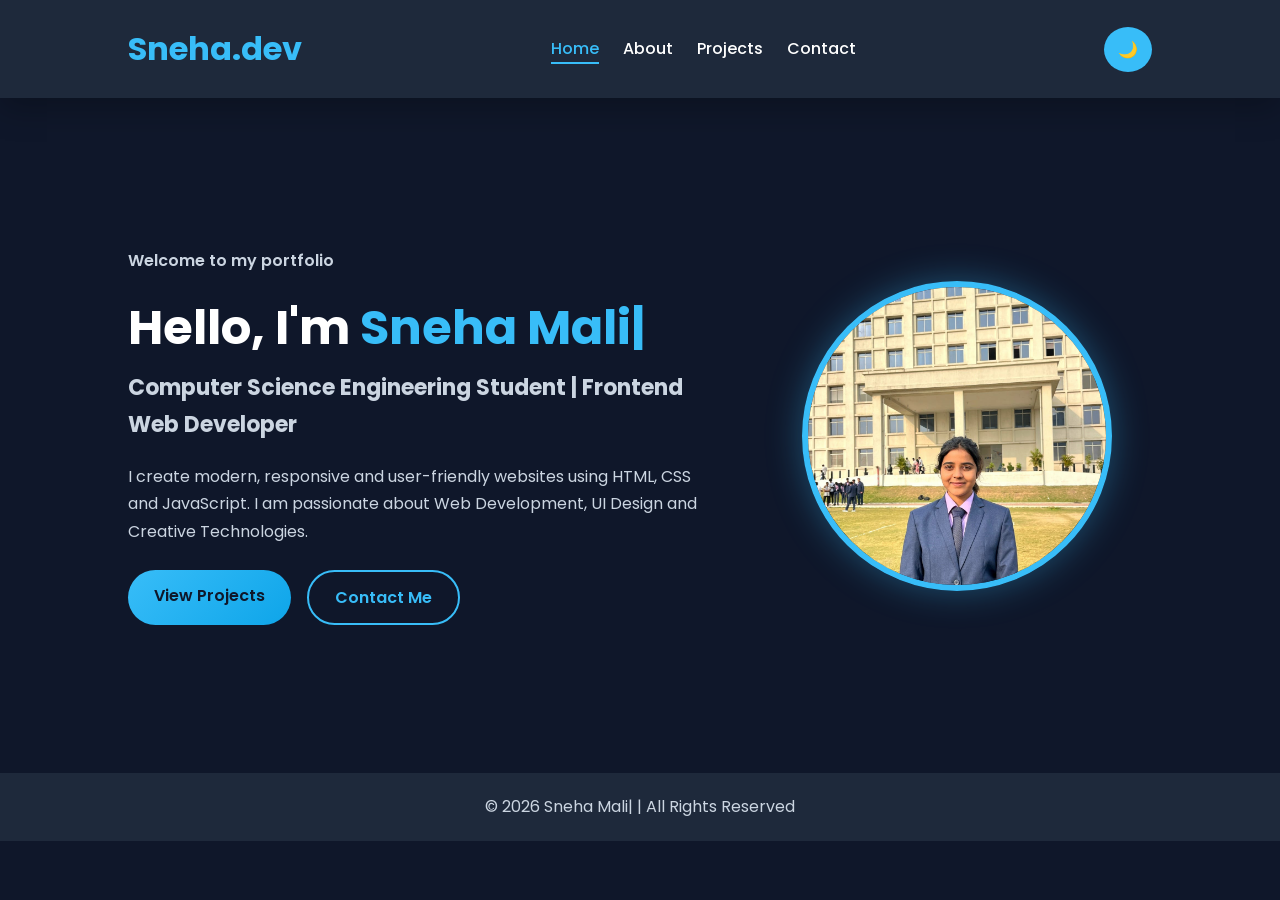
<file: index.html>
<!DOCTYPE html>
<html lang="en">

<head>
    <meta charset="UTF-8">
    <meta name="viewport" content="width=device-width, initial-scale=1.0">
    <title>Sneha Mali | Portfolio</title>

    <meta name="description" content="Portfolio of Sneha Mali|, Computer Science Engineering student and Frontend Web Developer.">
    <meta name="keywords" content="Sneha Mali|, Portfolio, Frontend Developer, Web Developer, Projects">
    <meta name="author" content="Sneha Mali|">

    <link rel="icon" href="https://cdn.jsdelivr.net/gh/twitter/twemoji@14.0.2/assets/72x72/1f4bb.png" type="image/png">
    <link rel="stylesheet" href="style.css">
    <link href="https://fonts.googleapis.com/css2?family=Poppins:wght@300;400;500;600;700&display=swap" rel="stylesheet">
</head>

<body>

    <header>
        <h2 class="logo">Sneha.dev</h2>

        <nav>
            <a href="index.html" class="active">Home</a>
            <a href="about.html">About</a>
            <a href="projects.html">Projects</a>
            <a href="contact.html">Contact</a>
        </nav>

        <button id="themeToggle" class="theme-btn">🌙</button>
    </header>

    <main>
        <section class="hero">
            <div class="hero-text">
                <p class="tagline">Welcome to my portfolio</p>
                <h1>Hello, I'm <span>Sneha Mali|</span></h1>
                <h3>Computer Science Engineering Student | Frontend Web Developer</h3>

                <p>
                    I create modern, responsive and user-friendly websites using
                    HTML, CSS and JavaScript. I am passionate about Web Development,
                    UI Design and Creative Technologies.
                </p>

                <div class="hero-buttons">
                    <a href="projects.html" class="cta-btn">View Projects</a>
                    <a href="contact.html" class="secondary-btn">Contact Me</a>
                </div>
            </div>

            <div class="hero-image">
                <img src="SnehaMali.png" alt="Profile picture of Sneha Mali">
            </div>
        </section>
    </main>

    <footer>
        <p>© 2026 Sneha Mali| | All Rights Reserved</p>
    </footer>

    <script src="script.js"></script>
</body>

</html>
</file>
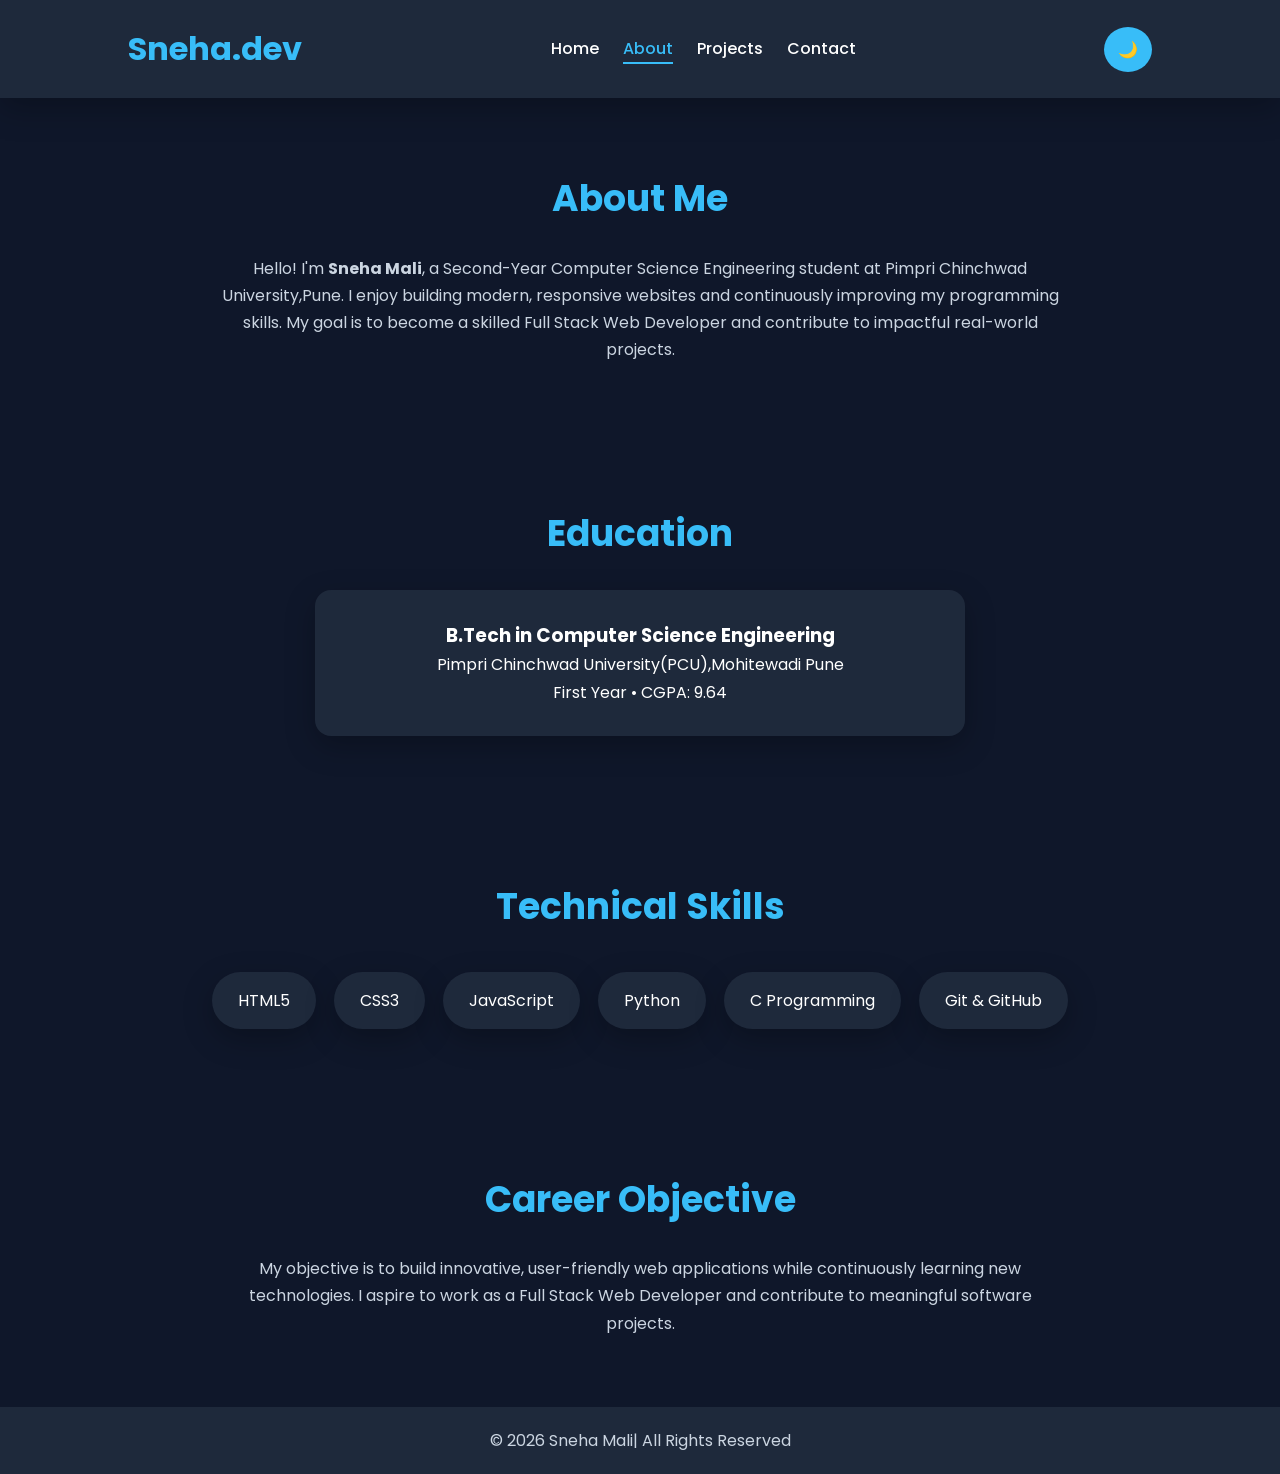
<file: about-2.html>
<!DOCTYPE html>
<html lang="en">

<head>
    <meta charset="UTF-8">
    <meta name="viewport" content="width=device-width, initial-scale=1.0">

    <title>About | Sneha Mali</title>

    <meta name="description" content="Learn more about Sneha Mali, a Computer Engineering student and Frontend Web Developer.">

    <link rel="stylesheet" href="style.css">

    <link href="https://fonts.googleapis.com/css2?family=Poppins:wght@300;400;500;600;700&display=swap" rel="stylesheet">
</head>

<body>

    <header>
        <h2 class="logo">Sneha.dev</h2>

        <nav>
            <a href="index.html">Home</a>
            <a href="about.html" class="active">About</a>
            <a href="projects.html">Projects</a>
            <a href="contact.html">Contact</a>
        </nav>

        <button id="themeToggle" class="theme-btn">🌙</button>
    </header>

    <main>

        <section class="about-page">

            <h1>About Me</h1>

            <p class="about-text">
                Hello! I'm <strong>Sneha Mali</strong>, a Second-Year Computer Science Engineering
                student at Pimpri Chinchwad University,Pune. I enjoy building
                modern, responsive websites and continuously improving my
                programming skills. My goal is to become a skilled Full Stack
                Web Developer and contribute to impactful real-world projects.
            </p>

        </section>

        <section class="education-section">

            <h2>Education</h2>

            <div class="education-card">

                <h3>B.Tech in Computer Science Engineering</h3>

                <p>
                     Pimpri Chinchwad University(PCU),Mohitewadi Pune
                </p>

                <p>
                    First Year • CGPA: 9.64
                </p>

            </div>

        </section>

        <section class="skills-section">

            <h2>Technical Skills</h2>

            <div class="skills-container">

                <div class="skill-box">HTML5</div>

                <div class="skill-box">CSS3</div>

                <div class="skill-box">JavaScript</div>

                <div class="skill-box">Python</div>

                <div class="skill-box">C Programming</div>

                <div class="skill-box">Git & GitHub</div>

            </div>

        </section>

        <section class="career-section">

            <h2>Career Objective</h2>

            <p class="career-text">
                My objective is to build innovative, user-friendly web
                applications while continuously learning new technologies.
                I aspire to work as a Full Stack Web Developer and contribute
                to meaningful software projects.
            </p>

        </section>

    </main>

    <footer>

        <p>© 2026 Sneha Mali| All Rights Reserved</p>

    </footer>

    <script src="script.js"></script>

</body>

</html>
</file>
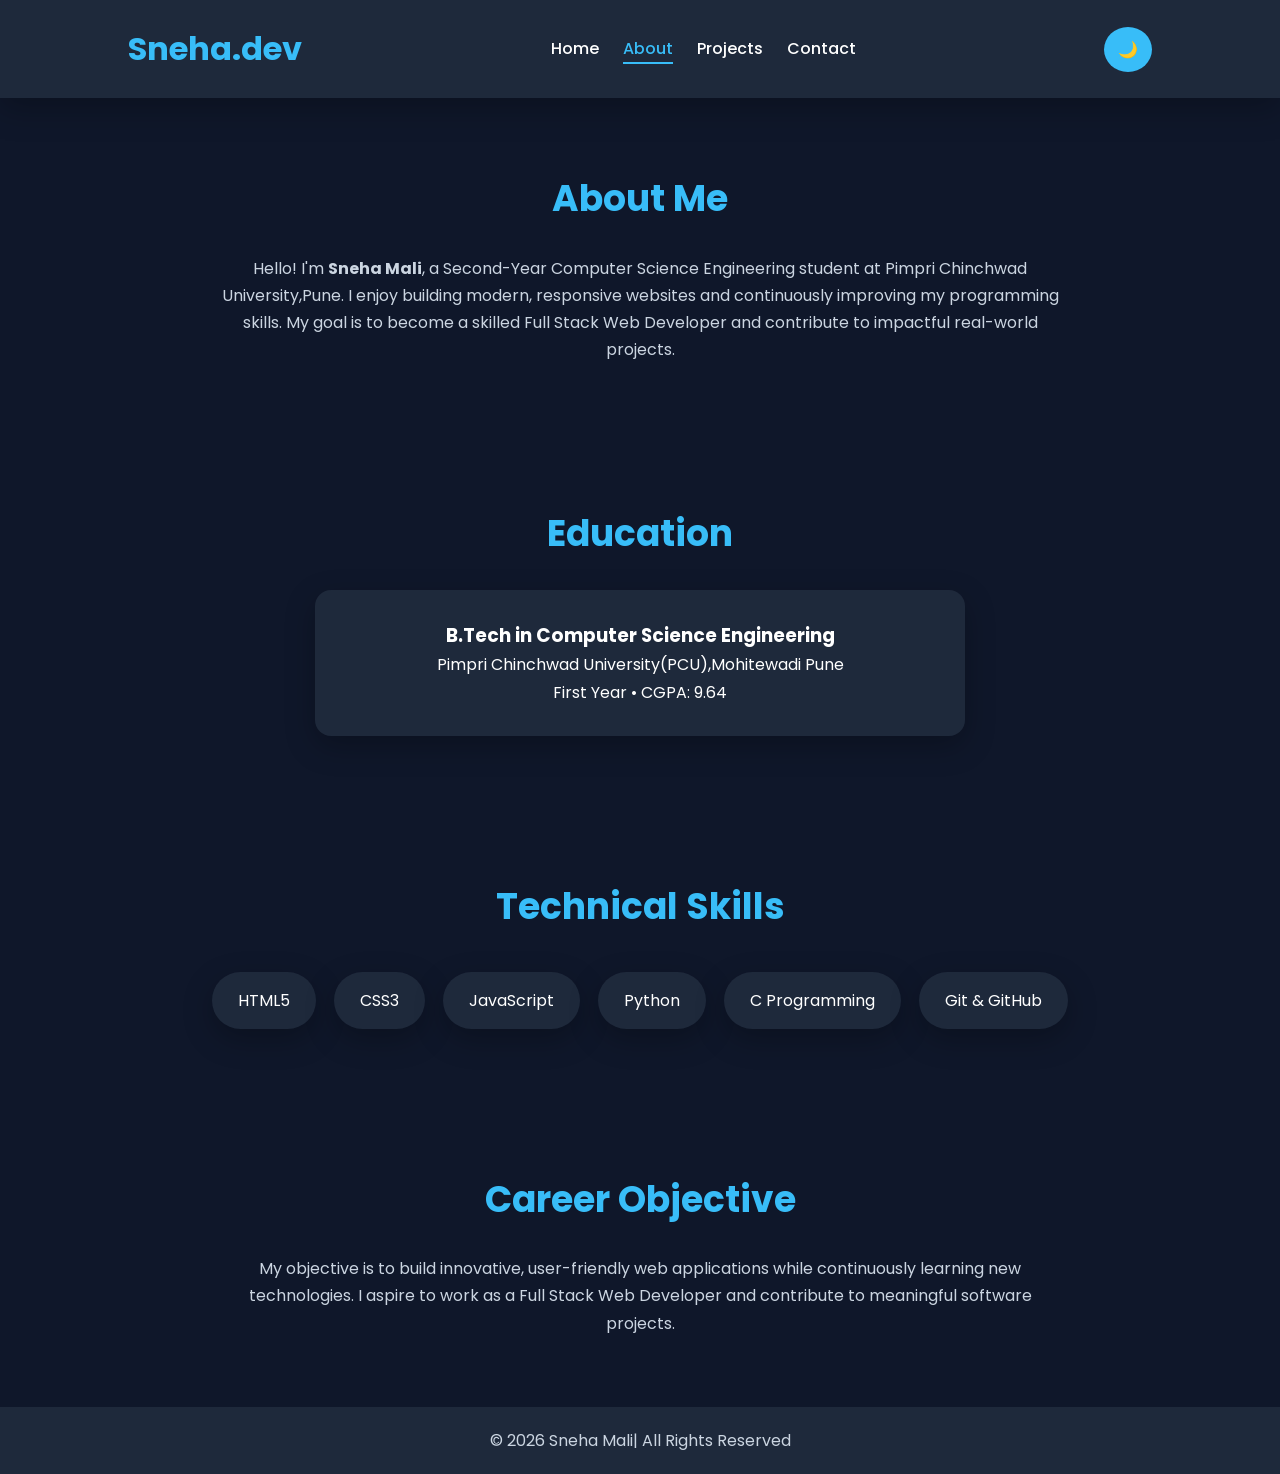
<file: about.html>
<!DOCTYPE html>
<html lang="en">

<head>
    <meta charset="UTF-8">
    <meta name="viewport" content="width=device-width, initial-scale=1.0">

    <title>About | Sneha Mali</title>

    <meta name="description" content="Learn more about Sneha Mali, a Computer Engineering student and Frontend Web Developer.">

    <link rel="stylesheet" href="style.css">

    <link href="https://fonts.googleapis.com/css2?family=Poppins:wght@300;400;500;600;700&display=swap" rel="stylesheet">
</head>

<body>

    <header>
        <h2 class="logo">Sneha.dev</h2>

        <nav>
            <a href="index.html">Home</a>
            <a href="about.html" class="active">About</a>
            <a href="projects.html">Projects</a>
            <a href="contact.html">Contact</a>
        </nav>

        <button id="themeToggle" class="theme-btn">🌙</button>
    </header>

    <main>

        <section class="about-page">

            <h1>About Me</h1>

            <p class="about-text">
                Hello! I'm <strong>Sneha Mali</strong>, a Second-Year Computer Science Engineering
                student at Pimpri Chinchwad University,Pune. I enjoy building
                modern, responsive websites and continuously improving my
                programming skills. My goal is to become a skilled Full Stack
                Web Developer and contribute to impactful real-world projects.
            </p>

        </section>

        <section class="education-section">

            <h2>Education</h2>

            <div class="education-card">

                <h3>B.Tech in Computer Science Engineering</h3>

                <p>
                     Pimpri Chinchwad University(PCU),Mohitewadi Pune
                </p>

                <p>
                    First Year • CGPA: 9.64
                </p>

            </div>

        </section>

        <section class="skills-section">

            <h2>Technical Skills</h2>

            <div class="skills-container">

                <div class="skill-box">HTML5</div>

                <div class="skill-box">CSS3</div>

                <div class="skill-box">JavaScript</div>

                <div class="skill-box">Python</div>

                <div class="skill-box">C Programming</div>

                <div class="skill-box">Git & GitHub</div>

            </div>

        </section>

        <section class="career-section">

            <h2>Career Objective</h2>

            <p class="career-text">
                My objective is to build innovative, user-friendly web
                applications while continuously learning new technologies.
                I aspire to work as a Full Stack Web Developer and contribute
                to meaningful software projects.
            </p>

        </section>

    </main>

    <footer>

        <p>© 2026 Sneha Mali| All Rights Reserved</p>

    </footer>

    <script src="script.js"></script>

</body>

</html>
</file>
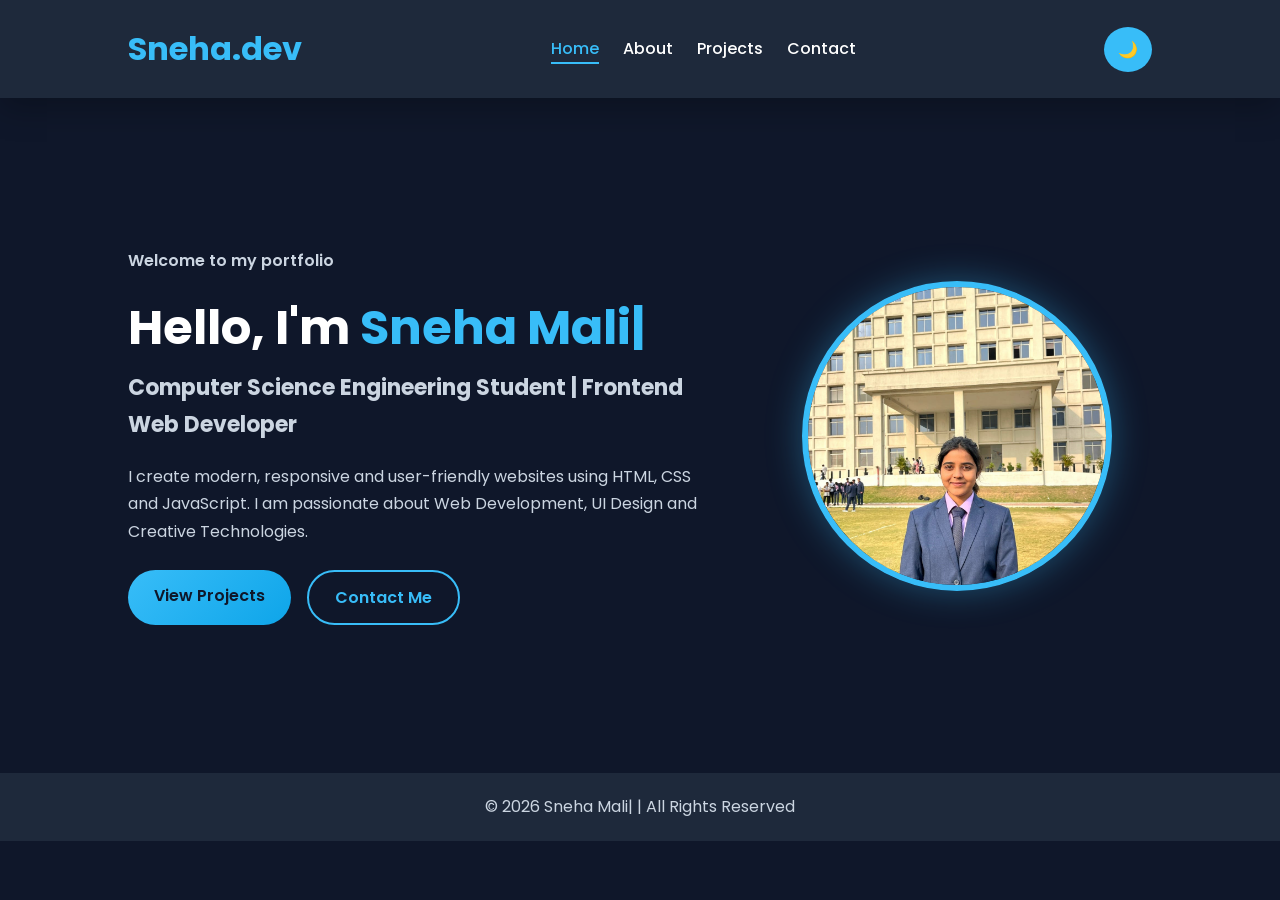
<file: index-2.html>
<!DOCTYPE html>
<html lang="en">

<head>
    <meta charset="UTF-8">
    <meta name="viewport" content="width=device-width, initial-scale=1.0">
    <title>Sneha Mali| | Portfolio</title>

    <meta name="description" content="Portfolio of Sneha Mali|, Computer Science Engineering student and Frontend Web Developer.">
    <meta name="keywords" content="Sneha Mali|, Portfolio, Frontend Developer, Web Developer, Projects">
    <meta name="author" content="Sneha Mali|">

    <link rel="icon" href="https://cdn.jsdelivr.net/gh/twitter/twemoji@14.0.2/assets/72x72/1f4bb.png" type="image/png">
    <link rel="stylesheet" href="style.css">
    <link href="https://fonts.googleapis.com/css2?family=Poppins:wght@300;400;500;600;700&display=swap" rel="stylesheet">
</head>

<body>

    <header>
        <h2 class="logo">Sneha.dev</h2>

        <nav>
            <a href="index.html" class="active">Home</a>
            <a href="about.html">About</a>
            <a href="projects.html">Projects</a>
            <a href="contact.html">Contact</a>
        </nav>

        <button id="themeToggle" class="theme-btn">🌙</button>
    </header>

    <main>
        <section class="hero">
            <div class="hero-text">
                <p class="tagline">Welcome to my portfolio</p>
                <h1>Hello, I'm <span>Sneha Mali|</span></h1>
                <h3>Computer Science Engineering Student | Frontend Web Developer</h3>

                <p>
                    I create modern, responsive and user-friendly websites using
                    HTML, CSS and JavaScript. I am passionate about Web Development,
                    UI Design and Creative Technologies.
                </p>

                <div class="hero-buttons">
                    <a href="projects.html" class="cta-btn">View Projects</a>
                    <a href="contact.html" class="secondary-btn">Contact Me</a>
                </div>
            </div>

            <div class="hero-image">
                <img src="SnehaMali.png" alt="Profile picture of Sneha Mali">
            </div>
        </section>
    </main>

    <footer>
        <p>© 2026 Sneha Mali| | All Rights Reserved</p>
    </footer>

    <script src="script.js"></script>
</body>

</html>
</file>
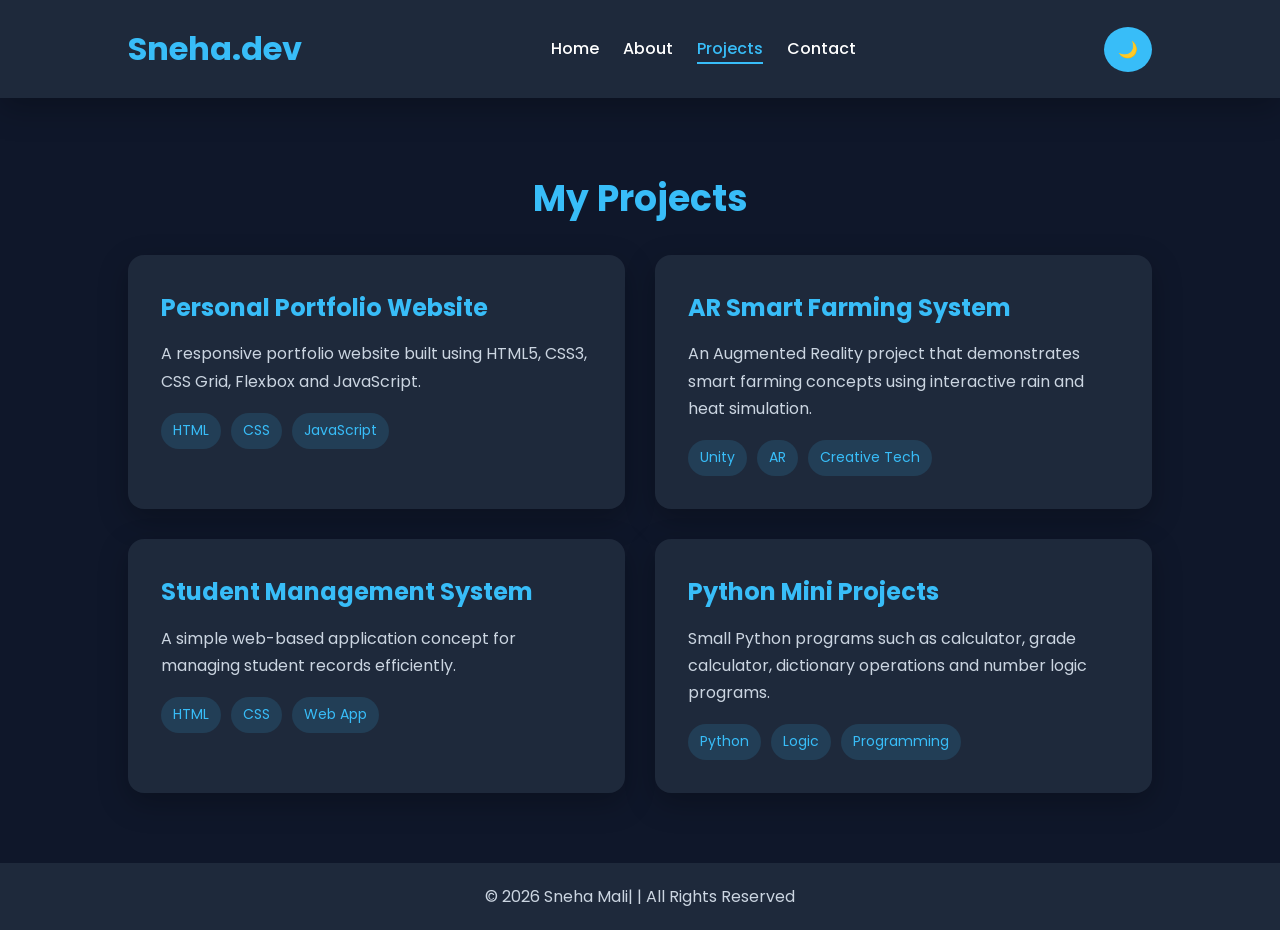
<file: projects-2.html>
<!DOCTYPE html>
<html lang="en">

<head>
    <meta charset="UTF-8">
    <meta name="viewport" content="width=device-width, initial-scale=1.0">
    <title>Projects | Sneha Mali|</title>
    <meta name="description" content="Projects by Sneha Mali|, Computer Science student and Frontend Web Developer.">
    <link rel="stylesheet" href="style.css">
    <link href="https://fonts.googleapis.com/css2?family=Poppins:wght@300;400;500;600;700&display=swap" rel="stylesheet">
</head>

<body>

    <header>
        <h2 class="logo">Sneha.dev</h2>

        <nav>
            <a href="index.html">Home</a>
            <a href="about.html">About</a>
            <a href="projects.html" class="active">Projects</a>
            <a href="contact.html">Contact</a>
        </nav>

        <button id="themeToggle" class="theme-btn">🌙</button>
    </header>

    <main>
        <section class="projects-page">
            <h1>My Projects</h1>

            <div class="projects-grid">

                <div class="project-card">
                    <h2>Personal Portfolio Website</h2>
                    <p>
                        A responsive portfolio website built using HTML5, CSS3,
                        CSS Grid, Flexbox and JavaScript.
                    </p>
                    <div class="project-tech">
                        <span>HTML</span>
                        <span>CSS</span>
                        <span>JavaScript</span>
                    </div>
                </div>

                <div class="project-card">
                    <h2>AR Smart Farming System</h2>
                    <p>
                        An Augmented Reality project that demonstrates smart farming
                        concepts using interactive rain and heat simulation.
                    </p>
                    <div class="project-tech">
                        <span>Unity</span>
                        <span>AR</span>
                        <span>Creative Tech</span>
                    </div>
                </div>

                <div class="project-card">
                    <h2>Student Management System</h2>
                    <p>
                        A simple web-based application concept for managing student
                        records efficiently.
                    </p>
                    <div class="project-tech">
                        <span>HTML</span>
                        <span>CSS</span>
                        <span>Web App</span>
                    </div>
                </div>

                <div class="project-card">
                    <h2>Python Mini Projects</h2>
                    <p>
                        Small Python programs such as calculator, grade calculator,
                        dictionary operations and number logic programs.
                    </p>
                    <div class="project-tech">
                        <span>Python</span>
                        <span>Logic</span>
                        <span>Programming</span>
                    </div>
                </div>

            </div>
        </section>
    </main>

    <footer>
        <p>© 2026 Sneha Mali| | All Rights Reserved</p>
    </footer>

    <script src="script.js"></script>

</body>

</html>
</file>
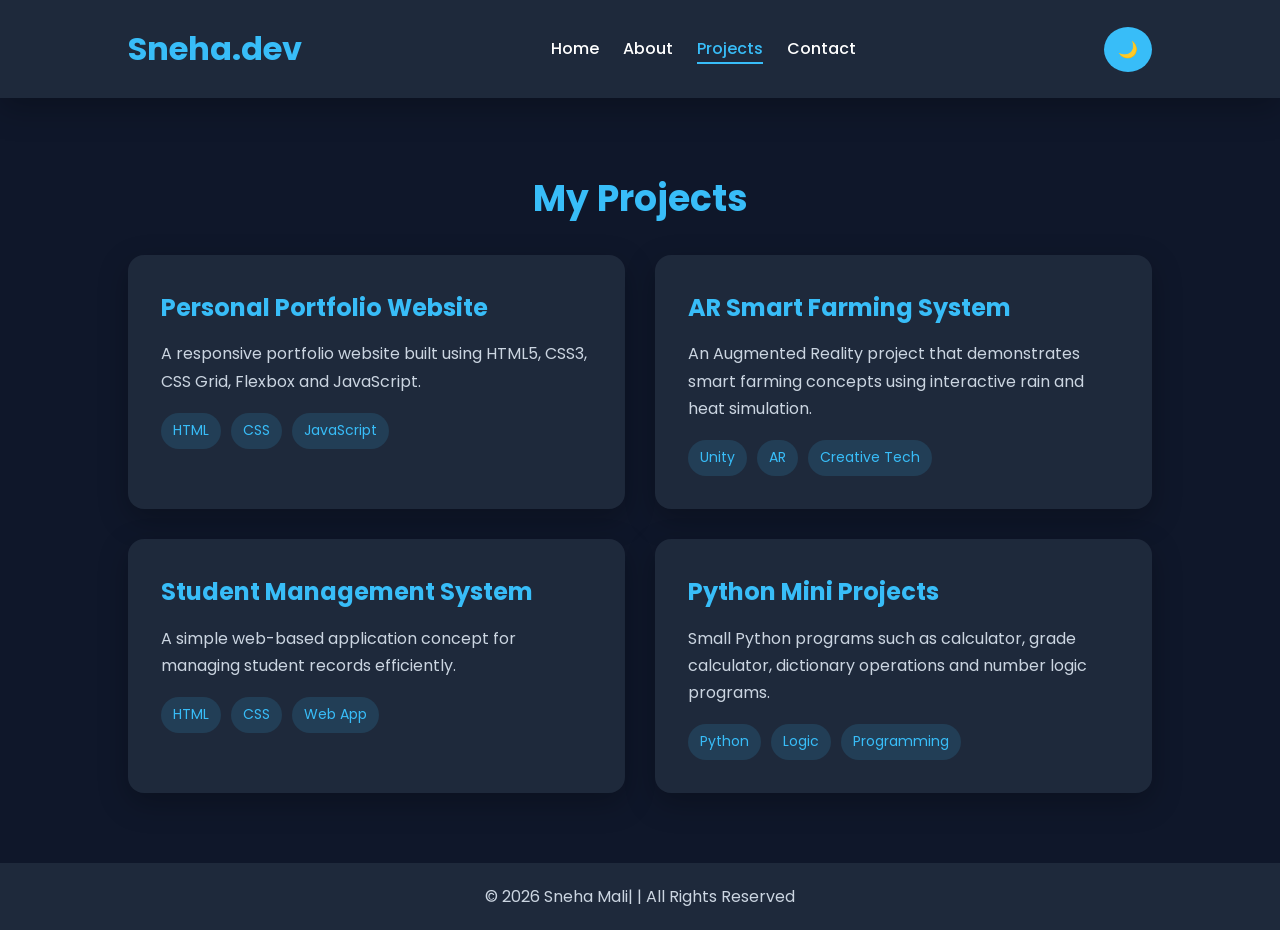
<file: projects.html>
<!DOCTYPE html>
<html lang="en">

<head>
    <meta charset="UTF-8">
    <meta name="viewport" content="width=device-width, initial-scale=1.0">
    <title>Projects | Sneha Mali|</title>
    <meta name="description" content="Projects by Sneha Mali|, Computer Science student and Frontend Web Developer.">
    <link rel="stylesheet" href="style.css">
    <link href="https://fonts.googleapis.com/css2?family=Poppins:wght@300;400;500;600;700&display=swap" rel="stylesheet">
</head>

<body>

    <header>
        <h2 class="logo">Sneha.dev</h2>

        <nav>
            <a href="index.html">Home</a>
            <a href="about.html">About</a>
            <a href="projects.html" class="active">Projects</a>
            <a href="contact.html">Contact</a>
        </nav>

        <button id="themeToggle" class="theme-btn">🌙</button>
    </header>

    <main>
        <section class="projects-page">
            <h1>My Projects</h1>

            <div class="projects-grid">

                <div class="project-card">
                    <h2>Personal Portfolio Website</h2>
                    <p>
                        A responsive portfolio website built using HTML5, CSS3,
                        CSS Grid, Flexbox and JavaScript.
                    </p>
                    <div class="project-tech">
                        <span>HTML</span>
                        <span>CSS</span>
                        <span>JavaScript</span>
                    </div>
                </div>

                <div class="project-card">
                    <h2>AR Smart Farming System</h2>
                    <p>
                        An Augmented Reality project that demonstrates smart farming
                        concepts using interactive rain and heat simulation.
                    </p>
                    <div class="project-tech">
                        <span>Unity</span>
                        <span>AR</span>
                        <span>Creative Tech</span>
                    </div>
                </div>

                <div class="project-card">
                    <h2>Student Management System</h2>
                    <p>
                        A simple web-based application concept for managing student
                        records efficiently.
                    </p>
                    <div class="project-tech">
                        <span>HTML</span>
                        <span>CSS</span>
                        <span>Web App</span>
                    </div>
                </div>

                <div class="project-card">
                    <h2>Python Mini Projects</h2>
                    <p>
                        Small Python programs such as calculator, grade calculator,
                        dictionary operations and number logic programs.
                    </p>
                    <div class="project-tech">
                        <span>Python</span>
                        <span>Logic</span>
                        <span>Programming</span>
                    </div>
                </div>

            </div>
        </section>
    </main>

    <footer>
        <p>© 2026 Sneha Mali| | All Rights Reserved</p>
    </footer>

    <script src="script.js"></script>

</body>

</html>
</file>
<file: style.css>
:root {
    --bg-color: #0f172a;
    --card-color: #1e293b;
    --text-color: #ffffff;
    --muted-text: #cbd5e1;
    --primary-color: #38bdf8;
    --secondary-color: #0ea5e9;
    --shadow: 0 10px 30px rgba(0, 0, 0, 0.25);
    --radius: 16px;
}

body.light {
    --bg-color: #f8fafc;
    --card-color: #ffffff;
    --text-color: #0f172a;
    --muted-text: #475569;
    --primary-color: #2563eb;
    --secondary-color: #1d4ed8;
    --shadow: 0 10px 30px rgba(15, 23, 42, 0.12);
}

* {
    margin: 0;
    padding: 0;
    box-sizing: border-box;
    font-family: 'Poppins', sans-serif;
}

html {
    scroll-behavior: smooth;
}

body {
    min-height: 100vh;
    background: var(--bg-color);
    color: var(--text-color);
    font-size: 16px;
    line-height: 1.7;
    transition: background 0.3s, color 0.3s;
}

/* Header */

header {
    display: flex;
    justify-content: space-between;
    align-items: center;
    padding: 22px 10%;
    background: var(--card-color);
    box-shadow: var(--shadow);
    position: sticky;
    top: 0;
    z-index: 1000;
}

.logo {
    color: var(--primary-color);
    font-size: 2rem;
    font-weight: 700;
}

nav {
    display: flex;
    align-items: center;
    gap: 24px;
}

nav a {
    color: var(--text-color);
    text-decoration: none;
    font-weight: 500;
    transition: 0.3s;
    border-bottom: 2px solid transparent;
}

nav a:hover,
nav a.active {
    color: var(--primary-color);
    border-bottom: 2px solid var(--primary-color);
}

.theme-btn {
    padding: 10px 14px;
    border: none;
    border-radius: 50%;
    background: var(--primary-color);
    color: #0f172a;
    cursor: pointer;
    font-size: 1rem;
    transition: 0.3s;
}

.theme-btn:hover {
    transform: rotate(20deg) scale(1.1);
}

/* Hero */

.hero {
    min-height: 75vh;
    padding: 80px 10%;
    display: grid;
    grid-template-columns: 1.2fr 0.8fr;
    align-items: center;
    gap: 50px;
}

.hero-text {
    animation: slideLeft 0.8s ease;
}

.tagline {
    color: var(--primary-color);
    font-weight: 600;
    margin-bottom: 10px;
}

.hero-text h1 {
    font-size: 48px;
    line-height: 1.2;
    margin-bottom: 12px;
}

.hero-text h1 span {
    color: var(--primary-color);
}

.hero-text h3 {
    font-size: 22px;
    margin-bottom: 20px;
    color: var(--muted-text);
}

.hero-text p {
    color: var(--muted-text);
    max-width: 620px;
    margin-bottom: 25px;
}

.hero-buttons {
    display: flex;
    gap: 16px;
    flex-wrap: wrap;
}

.cta-btn,
.secondary-btn,
form button {
    display: inline-block;
    padding: 12px 26px;
    border-radius: 30px;
    text-decoration: none;
    font-weight: 600;
    border: none;
    cursor: pointer;
    transition: 0.3s;
}

.cta-btn,
form button {
    background: linear-gradient(135deg, var(--primary-color), var(--secondary-color));
    color: #0f172a;
}

.secondary-btn {
    border: 2px solid var(--primary-color);
    color: var(--primary-color);
    background: transparent;
}

.cta-btn:hover,
.secondary-btn:hover,
form button:hover {
    transform: translateY(-4px) scale(1.03);
    box-shadow: var(--shadow);
}

.hero-image {
    width: 310px;
    height: 310px;
    margin: auto;
    border-radius: 50%;
    border: 6px solid var(--primary-color);
    overflow: hidden;
    box-shadow: 0 0 35px rgba(56, 189, 248, 0.35);
    animation: floatImage 3s ease-in-out infinite;
}

.hero-image img {
    width: 100%;
    height: 100%;
    object-fit: cover;
    object-position: center 20%;
}


/* Common Pages */

.about-page,
.projects-page,
.contact-page,
.education-section,
.skills-section,
.career-section {
    padding: 70px 10%;
    text-align: center;
}

.about-page h1,
.projects-page h1,
.contact-page h1,
.education-section h2,
.skills-section h2,
.career-section h2 {
    color: var(--primary-color);
    margin-bottom: 25px;
    font-size: 36px;
}

.about-text,
.career-text,
.contact-text {
    max-width: 850px;
    margin: auto;
    color: var(--muted-text);
}

/* Education */

.education-card {
    max-width: 650px;
    margin: auto;
    background: var(--card-color);
    padding: 30px;
    border-radius: var(--radius);
    box-shadow: var(--shadow);
    transition: 0.3s;
}

.education-card:hover {
    transform: translateY(-8px);
}

/* Skills */

.skills-container {
    margin-top: 35px;
    display: flex;
    justify-content: center;
    flex-wrap: wrap;
    gap: 18px;
}

.skill-box {
    background: var(--card-color);
    color: var(--text-color);
    padding: 15px 26px;
    border-radius: 30px;
    box-shadow: var(--shadow);
    transition: 0.3s;
}

.skill-box:hover {
    transform: translateY(-6px);
    color: var(--primary-color);
}

/* Projects */

.projects-grid {
    display: grid;
    grid-template-columns: repeat(2, 1fr);
    gap: 30px;
}

.project-card {
    background: var(--card-color);
    padding: 32px;
    border-radius: var(--radius);
    box-shadow: var(--shadow);
    text-align: left;
    transition: 0.3s;
    border: 1px solid transparent;
}

.project-card:hover {
    transform: translateY(-10px);
    border-color: var(--primary-color);
}

.project-card h2 {
    color: var(--primary-color);
    margin-bottom: 12px;
}

.project-card p {
    color: var(--muted-text);
    margin-bottom: 18px;
}

.project-tech {
    display: flex;
    flex-wrap: wrap;
    gap: 10px;
}

.project-tech span {
    background: rgba(56, 189, 248, 0.14);
    color: var(--primary-color);
    padding: 6px 12px;
    border-radius: 20px;
    font-size: 14px;
}

/* Contact */

form {
    max-width: 560px;
    margin: 35px auto;
    background: var(--card-color);
    padding: 32px;
    border-radius: var(--radius);
    box-shadow: var(--shadow);
    display: flex;
    flex-direction: column;
    gap: 16px;
}

input,
textarea {
    width: 100%;
    padding: 14px 16px;
    border-radius: 10px;
    border: 2px solid transparent;
    outline: none;
    background: var(--bg-color);
    color: var(--text-color);
    font-size: 15px;
}

input:focus,
textarea:focus {
    border-color: var(--primary-color);
}

.social-links {
    display: flex;
    justify-content: center;
    gap: 22px;
    flex-wrap: wrap;
}

.social-links a {
    color: var(--primary-color);
    text-decoration: none;
    font-weight: 500;
    display: flex;
    align-items: center;
    gap: 8px;
    transition: 0.3s;
}

.social-links a:hover {
    transform: translateY(-4px);
}

.icon-social {
    width: 24px;
    height: 24px;
}

/* Footer */

footer {
    text-align: center;
    padding: 20px;
    background: var(--card-color);
    color: var(--muted-text);
}

/* Animations */

@keyframes slideLeft {
    from {
        opacity: 0;
        transform: translateX(-40px);
    }

    to {
        opacity: 1;
        transform: translateX(0);
    }
}

@keyframes floatImage {
    0% {
        transform: translateY(0);
    }

    50% {
        transform: translateY(-14px);
    }

    100% {
        transform: translateY(0);
    }
}

/* Tablet */

@media (max-width: 900px) {
    header {
        flex-direction: column;
        gap: 16px;
        padding: 18px 5%;
    }

    .hero {
        grid-template-columns: 1fr;
        text-align: center;
        padding: 60px 6%;
    }

    .hero-text p {
        margin-left: auto;
        margin-right: auto;
    }

    .hero-buttons {
        justify-content: center;
    }

    .projects-grid {
        grid-template-columns: 1fr;
    }
}

/* Mobile */

@media (max-width: 600px) {
    .logo {
        font-size: 1.5rem;
    }

    nav {
        gap: 14px;
        flex-wrap: wrap;
        justify-content: center;
    }

    .hero-text h1 {
        font-size: 34px;
    }

    .hero-text h3 {
        font-size: 18px;
    }

    .hero-image {
        width: 230px;
        height: 230px;
    }

    .about-page,
    .projects-page,
    .contact-page,
    .education-section,
    .skills-section,
    .career-section {
        padding: 45px 6%;
    }

    .project-card,
    form,
    .education-card {
        padding: 24px;
    }
}
</file>
